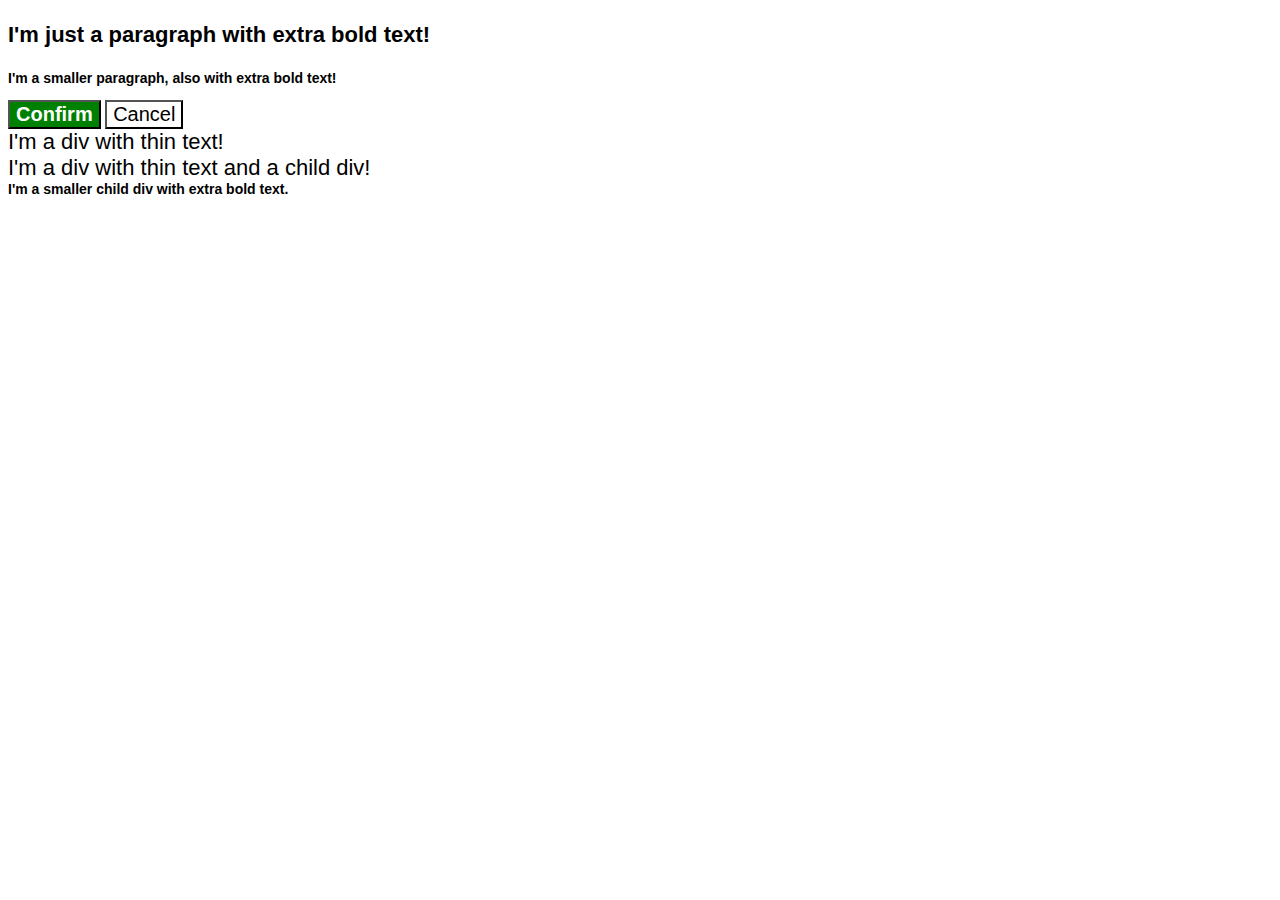
<file: foundations/cascade/index.html>
<!DOCTYPE html>
<html lang="en">
  <head>
    <meta charset="UTF-8">
    <meta http-equiv="X-UA-Compatible" content="IE=edge">
    <meta name="viewport" content="width=device-width, initial-scale=1.0">
    <title>Fix the Cascade</title>
    <link rel="stylesheet" href="style.css">
  </head>
  <body>
    <p class="para">I'm just a paragraph with extra bold text!</p>
    <p class="para small-para">I'm a smaller paragraph, also with extra bold text!</p>

    <button id="confirm-button" class="button confirm">Confirm</button>
    <button id="cancel-button" class="button cancel">Cancel</button>

    <div class="text">I'm a div with thin text!</div>
    <div class="text">I'm a div with thin text and a child div!
      <div class="text child">I'm a smaller child div with extra bold text.</div>
    </div>
  </body>
</html>
</file>
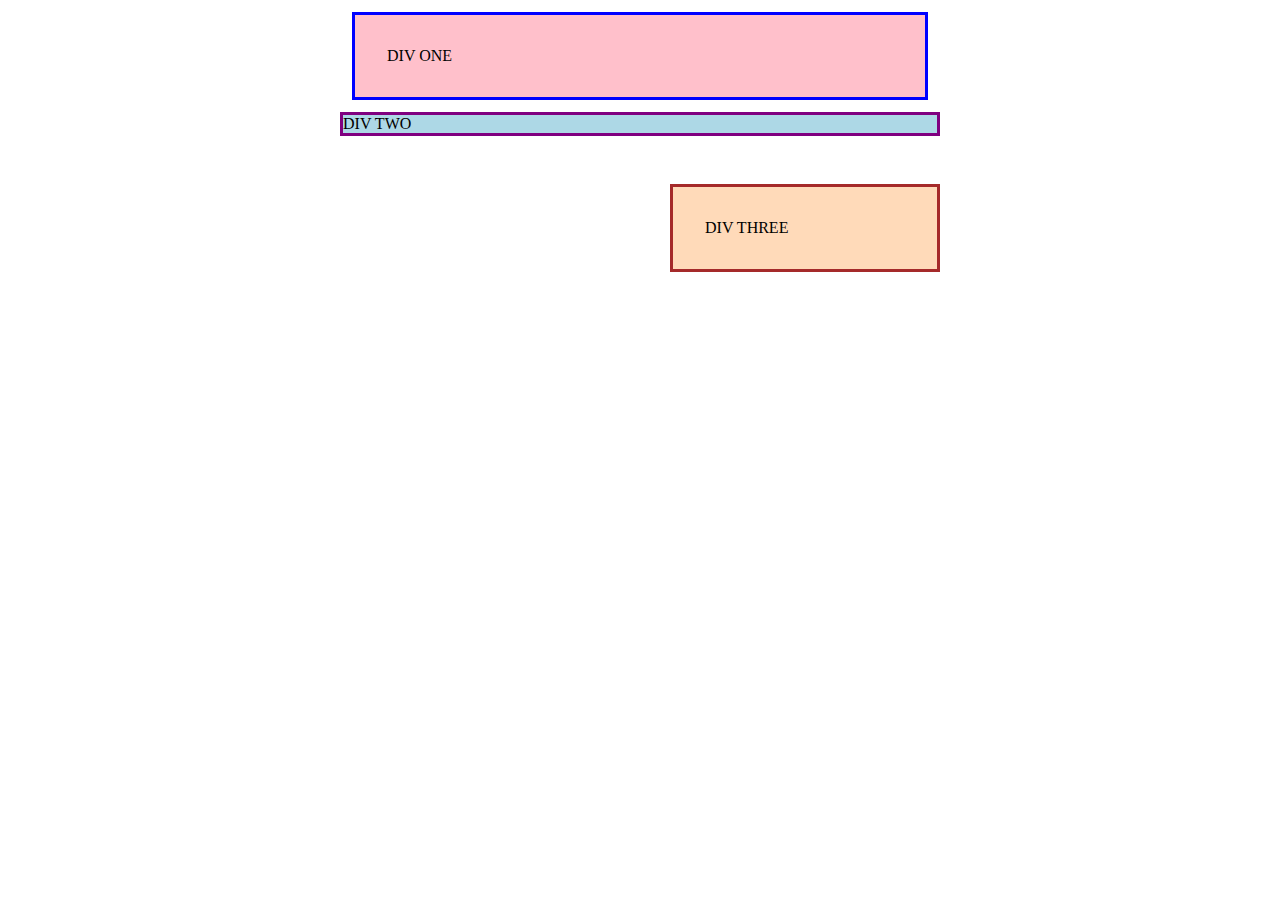
<file: foundations/block-and-inline/margin-and-padding-1/index.html>
<!DOCTYPE html>
<html lang="en">
  <head>
    <meta charset="UTF-8">
    <meta http-equiv="X-UA-Compatible" content="IE=edge">
    <meta name="viewport" content="width=device-width, initial-scale=1.0">
    <title>Margin and Padding exercise</title>
    <link rel="stylesheet" href="style.css">
  </head>
  <body>
    <div class="one">
      DIV ONE
    </div>
    <div class="two">
      DIV TWO
    </div>
    <div class="three">
      DIV THREE
    </div>
  </body>
</html>
</file>
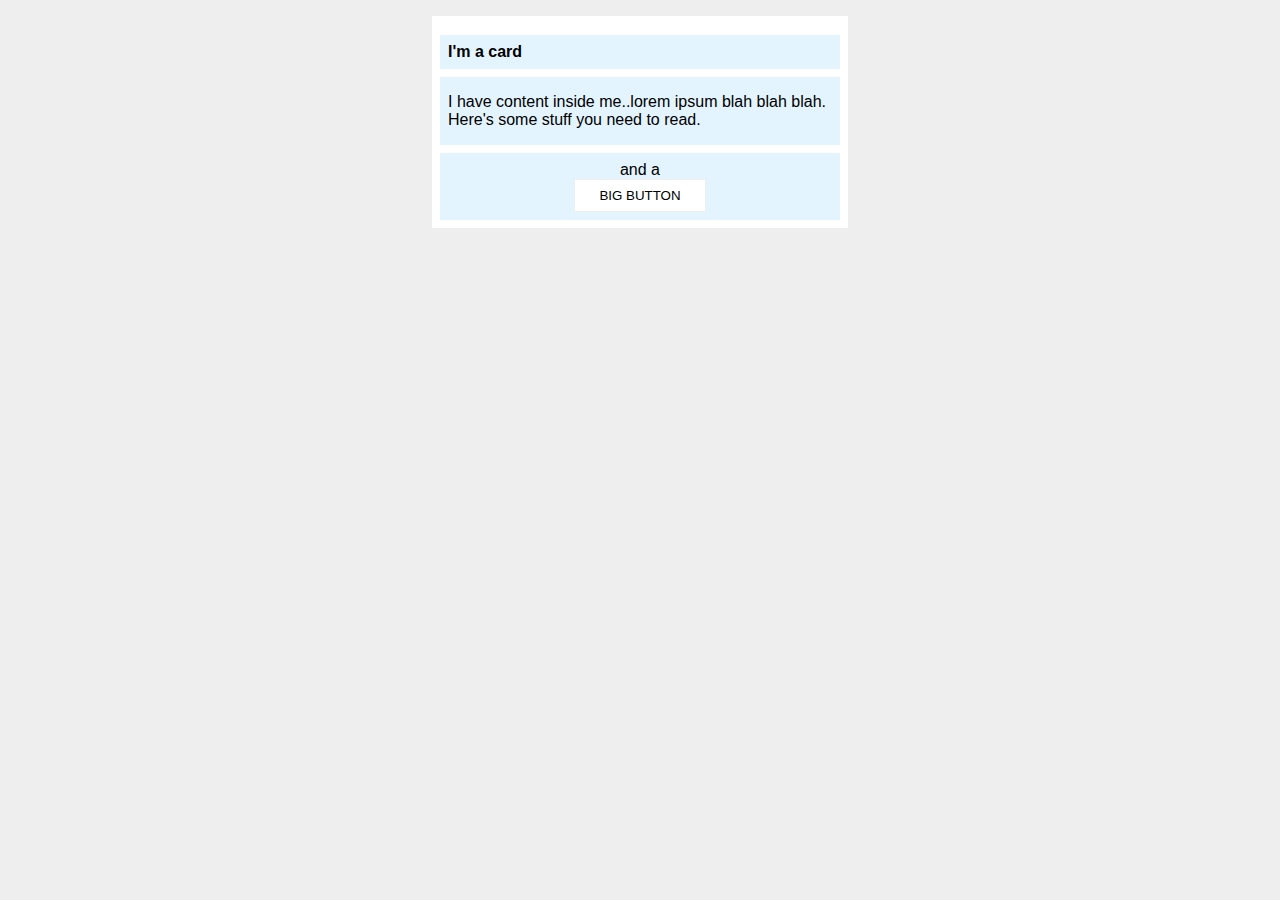
<file: foundations/block-and-inline/margin-and-padding-2/index.html>
<!DOCTYPE html>
<html lang="en">
  <head>
    <meta charset="UTF-8">
    <meta http-equiv="X-UA-Compatible" content="IE=edge">
    <meta name="viewport" content="width=device-width, initial-scale=1.0">
    <title>Margin and Padding exercise 2</title>
    <link rel="stylesheet" href="style.css">
  </head>
  <body>
    <div class="card">
      <h1 class="title">I'm a card</h1>
      <div class="content">I have content inside me..lorem ipsum blah blah blah. Here's some stuff you need to read.</div>
      <div class="button-container">and a <button>BIG BUTTON</button></div>
    </div>
  </body>
</html>
</file>
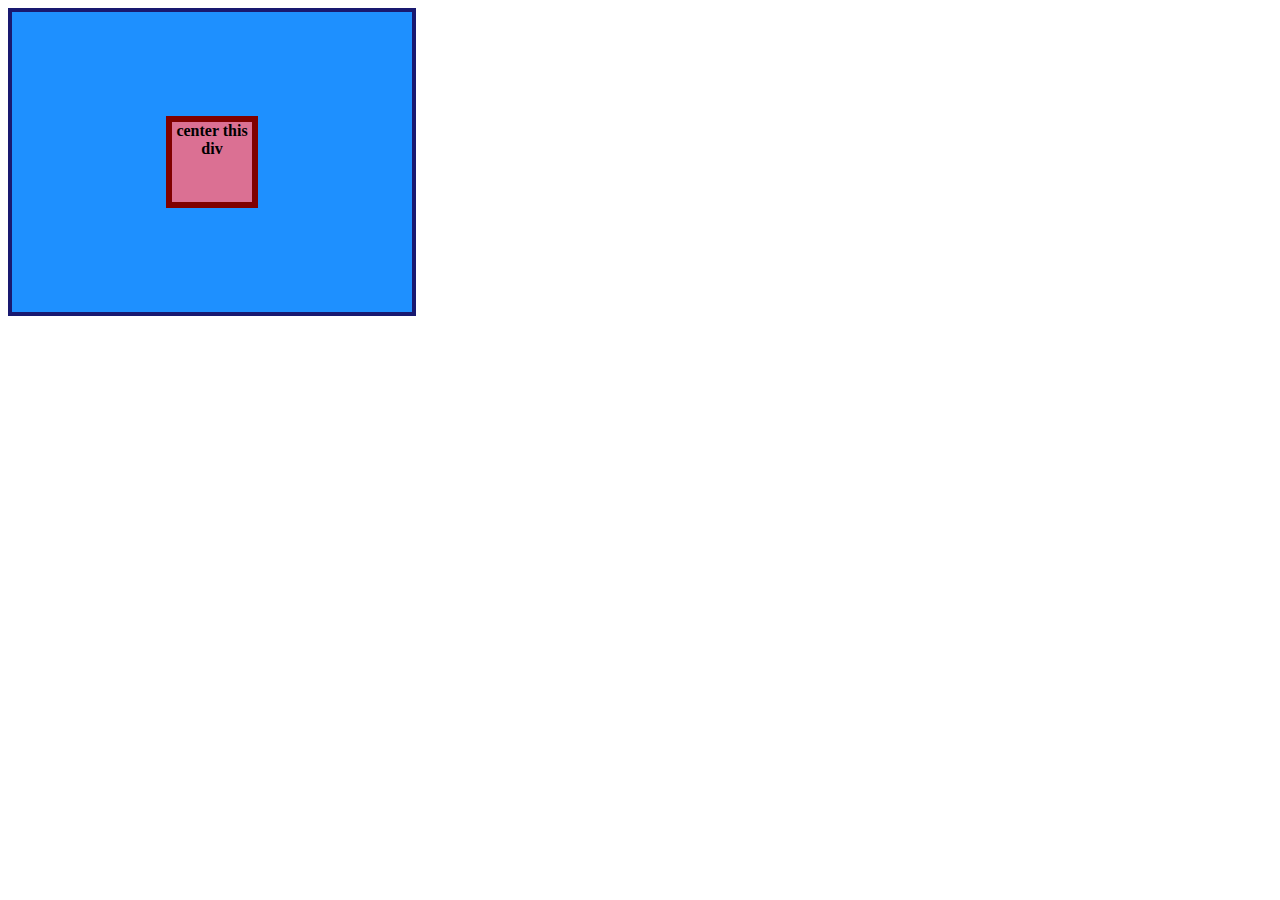
<file: foundations/flex/flex-center/index.html>
<!DOCTYPE html>
<html lang="en">
  <head>
    <meta charset="UTF-8">
    <meta http-equiv="X-UA-Compatible" content="IE=edge">
    <meta name="viewport" content="width=device-width, initial-scale=1.0">
    <title>CENTER THIS DIV</title>
    <link rel="stylesheet" href="style.css">
  </head>
  <body>
    <div class="container">
      <div class="box">center this div</div>
    </div>
  </body>
</html>
</file>
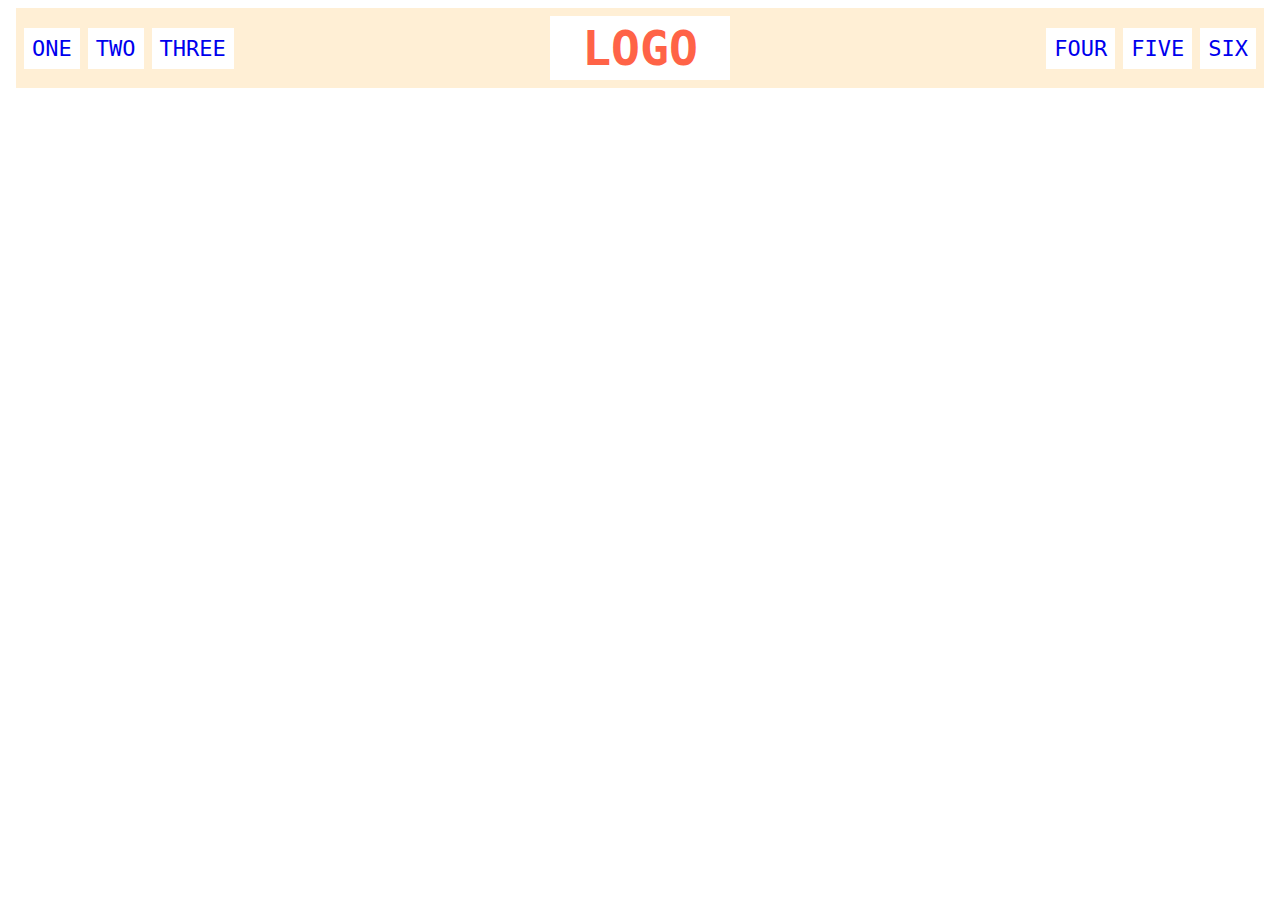
<file: foundations/flex/flex-header-1/index.html>
<!DOCTYPE html>
<html lang="en">
  <head>
    <meta charset="UTF-8">
    <meta http-equiv="X-UA-Compatible" content="IE=edge">
    <meta name="viewport" content="width=device-width, initial-scale=1.0">
    <title>Flex Header</title>
    <link rel="stylesheet" href="style.css">
  </head>
  <body>
    <div class="header">
      <div class="left-links">
        <ul>
          <li><a href="#">ONE</a></li>
          <li><a href="#">TWO</a></li>
          <li><a href="#">THREE</a></li>
        </ul>
      </div>
      <div class="logo">LOGO</div>
      <div class="right-links">
        <ul>
          <li><a href="#">FOUR</a></li>
          <li><a href="#">FIVE</a></li>
          <li><a href="#">SIX</a></li>
        </ul>
      </div>
    </div>
  </body>
</html>
</file>
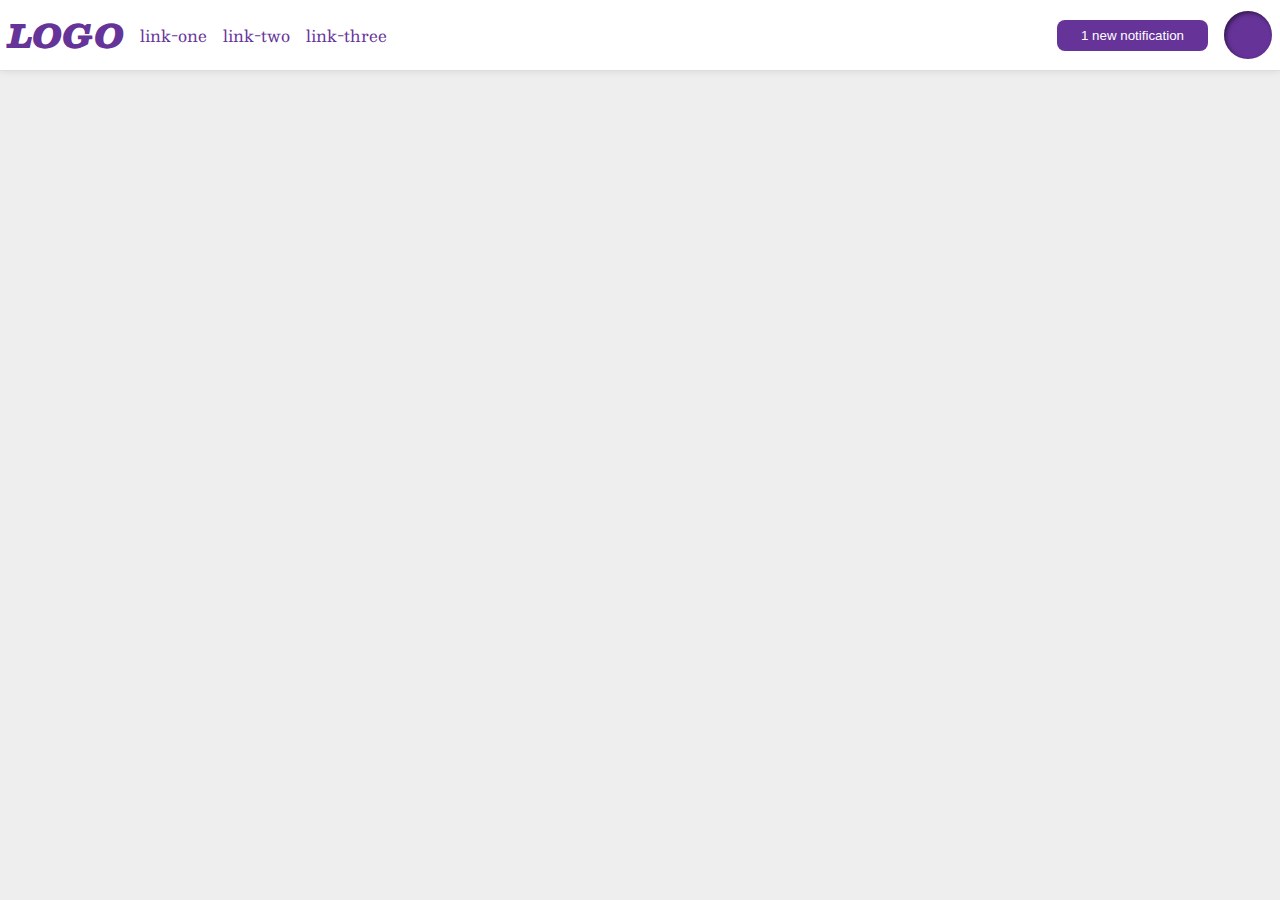
<file: foundations/flex/flex-header-2/index.html>
<!DOCTYPE html>
<html lang="en">
  <head>
    <meta charset="UTF-8">
    <meta http-equiv="X-UA-Compatible" content="IE=edge">
    <meta name="viewport" content="width=device-width, initial-scale=1.0">
    <title>Flex Header 2</title>
    <link rel="stylesheet" href="style.css">
  </head>
  <body>
    <div class="header">
      <div class="left">
        <div class="logo">
          LOGO
        </div>
        <ul class="links">
          <li><a href="https://google.com">link-one</a></li>
          <li><a href="https://google.com">link-two</a></li>
          <li><a href="https://google.com">link-three</a></li>
        </ul>
      </div>
      <div class="right">
        <button class="notifications">
          1 new notification
        </button>
        <div class="profile-image"></div>
      </div>
    </div>
  </body>
</html>
</file>
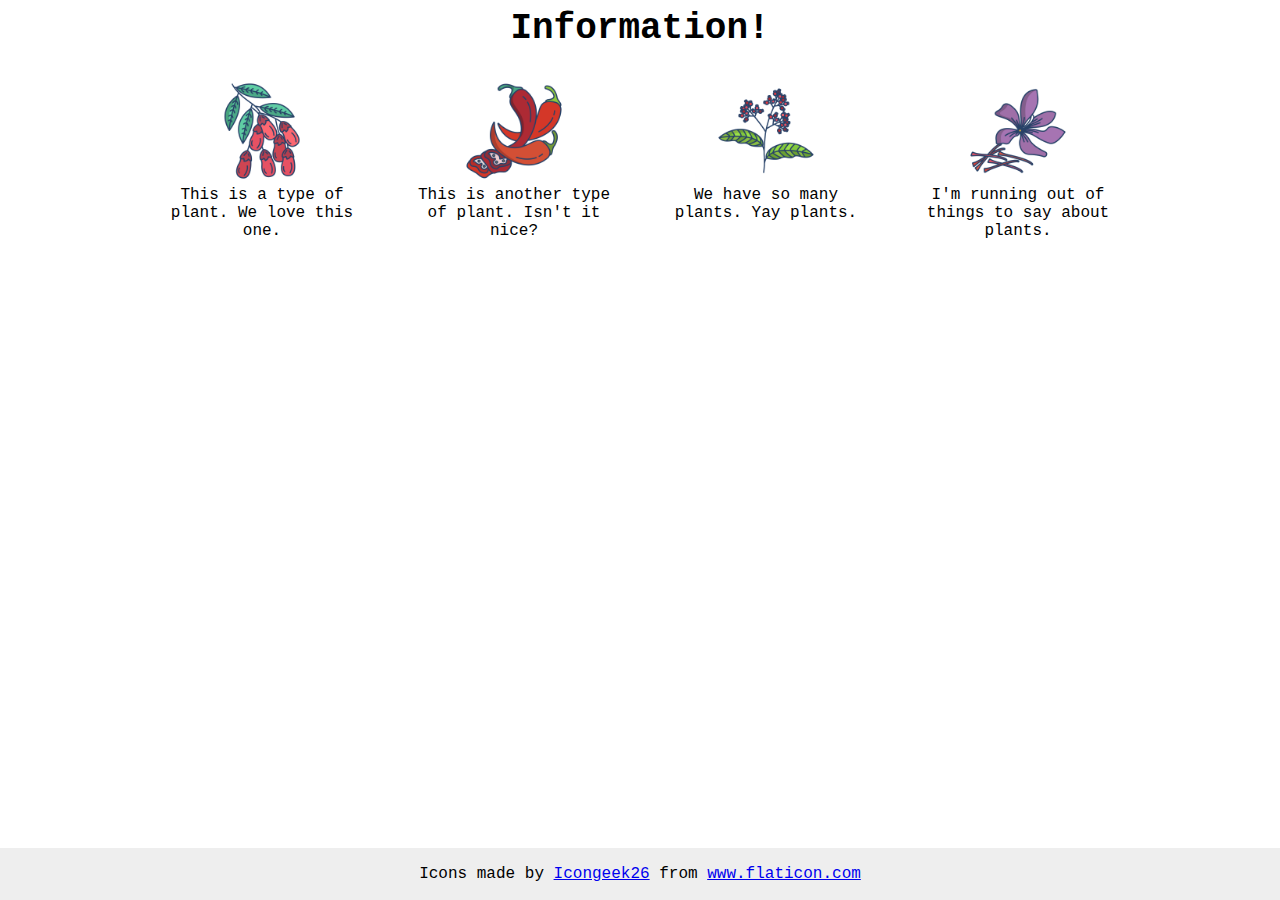
<file: foundations/flex/flex-information/index.html>
<!DOCTYPE html>
<html lang="en">
  <head>
    <meta charset="UTF-8">
    <meta http-equiv="X-UA-Compatible" content="IE=edge">
    <meta name="viewport" content="width=device-width, initial-scale=1.0">
    <title>Information</title>
    <link rel="stylesheet" href="style.css">
  </head>
  <body>
    <div class="title">Information!</div>

    <div class="container">
      <div class="item">
        <img src="./images/barberry.png" alt="barberry">
        <div class="text">This is a type of plant. We love this one.</div>
      </div>

      <div class="item">
        <img src="./images/chilli.png" alt="chili">
        <div class="text">This is another type of plant. Isn't it nice?</div>
      </div>

      <div class="item">
        <img src="./images/pepper.png" alt="pepper">
        <div class="text">We have so many plants. Yay plants.</div>
      </div>

      <div class="item">
        <img src="./images/saffron.png" alt="saffron">
        <div class="text">I'm running out of things to say about plants.</div>
      </div>
    </div>

    <!-- disregard this section, it's here to give attribution to the creator of these icons -->
    <div class="footer">
      <div>Icons made by <a href="https://www.flaticon.com/authors/icongeek26" title="Icongeek26">Icongeek26</a> from <a href="https://www.flaticon.com/" title="Flaticon">www.flaticon.com</a></div>
    </div>
  </body>
</html>
</file>
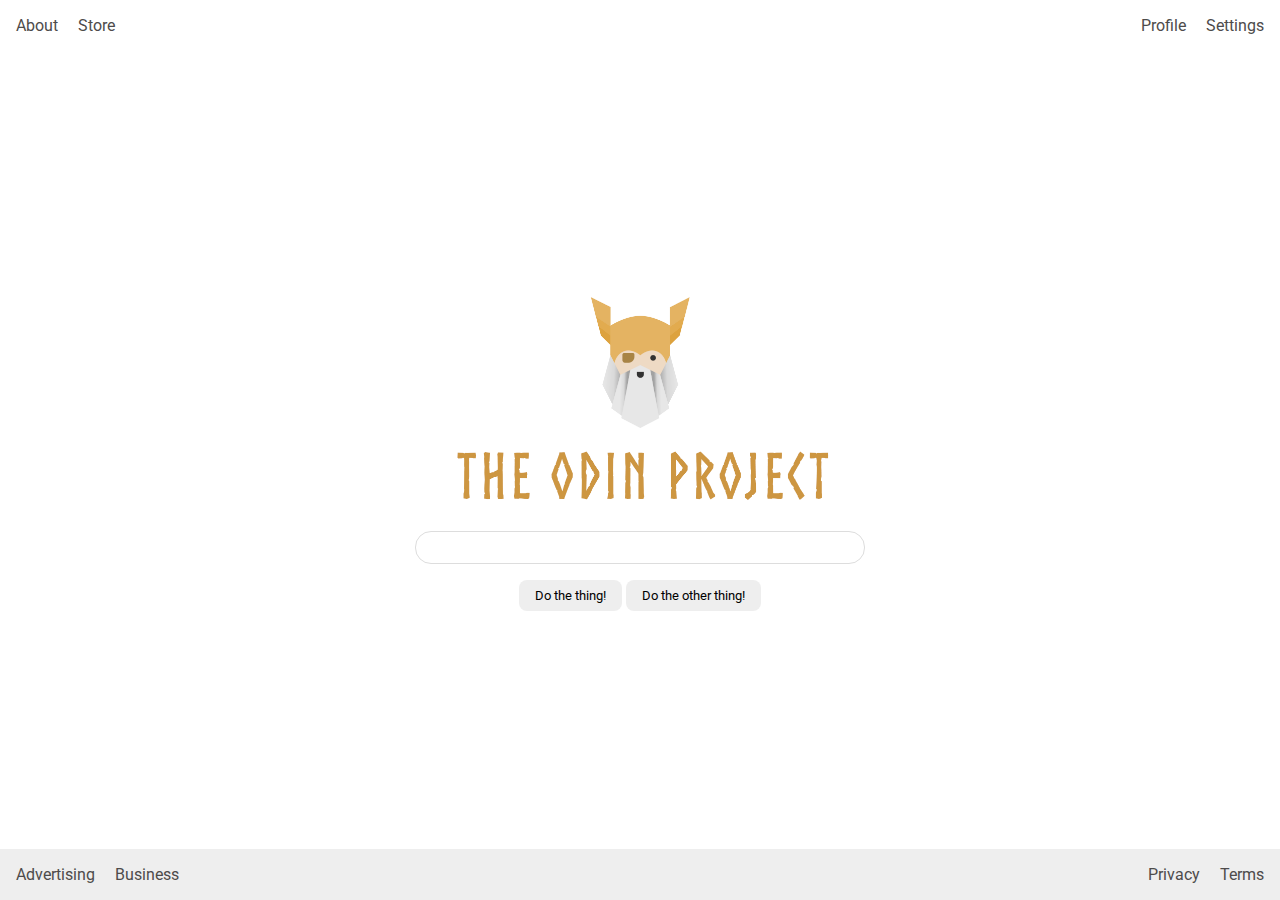
<file: foundations/flex/flex-layout-1/index.html>
<!DOCTYPE html>
<html lang="en">
  <head>
    <meta charset="UTF-8">
    <meta http-equiv="X-UA-Compatible" content="IE=edge">
    <meta name="viewport" content="width=device-width, initial-scale=1.0">
    <title>LAYOUT</title>
    <link rel="stylesheet" href="./style.css">
  </head>
  <body>
    
    <div class="header">
      <ul class="left-links">
        <li><a href="#">About</a></li>
        <li><a href="#">Store</a></li>
      </ul>
      <ul class="right-links">
        <li><a href="#">Profile</a></li>
        <li><a href="#">Settings</a></li>
      </ul>
    </div>

    <div class="content">
      <img src="./logo.png" alt="Project logo. Represents odin with the project name.">
      <div class="input">
        <input type="text">
      </div>
      <div class="buttons">
        <button>Do the thing!</button>
        <button>Do the other thing!</button>
      </div>
    </div>

    <div class="footer">
      <ul class="left-links">
        <li><a href="#">Advertising</a></li>
        <li><a href="#">Business</a></li>
      </ul>
      <ul class="right-links">
        <li><a href="#">Privacy</a></li>
        <li><a href="#">Terms</a></li>
      </ul>
    </div>

  </body>
</html>
</file>
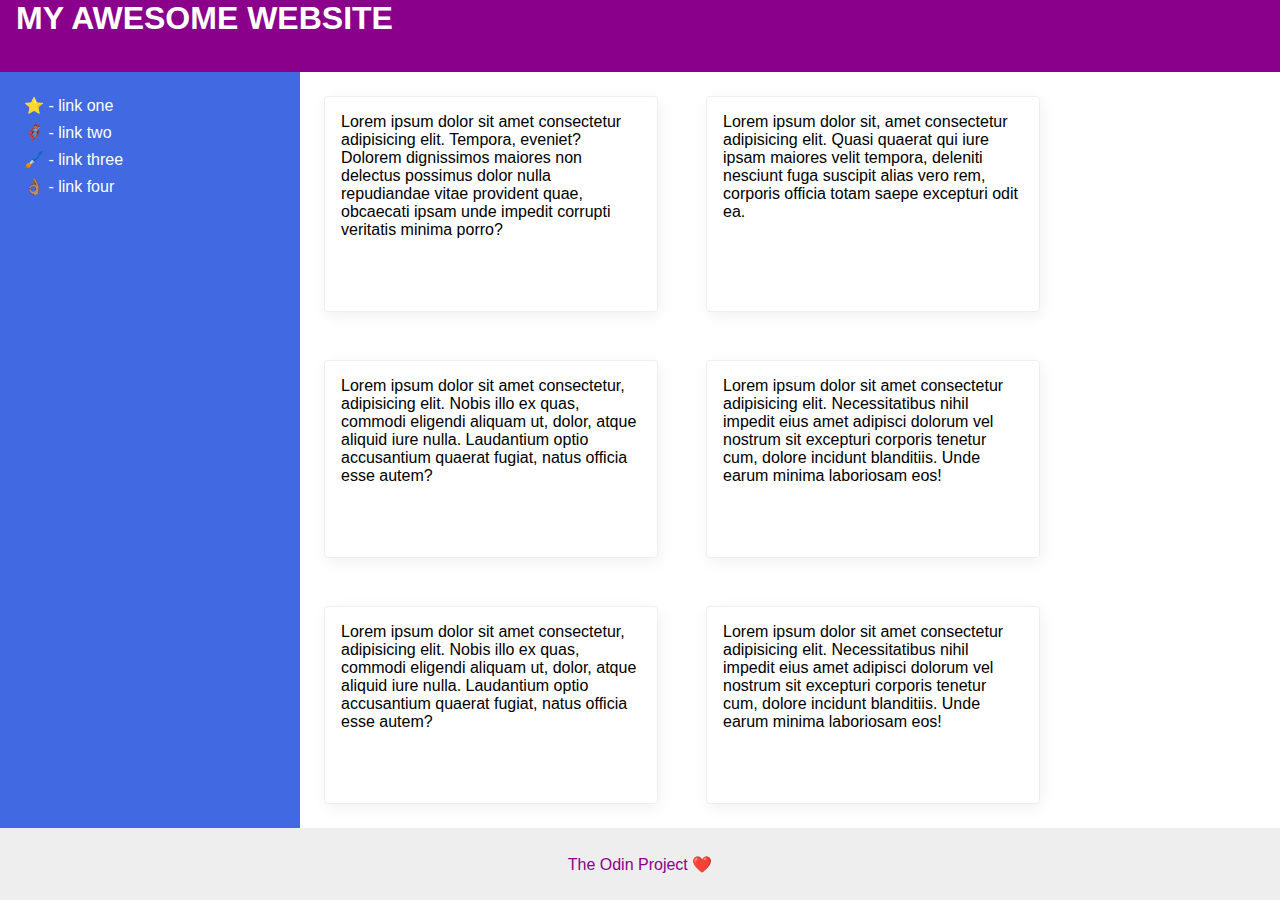
<file: foundations/flex/flex-layout-2/index.html>
<!DOCTYPE html>
<html lang="en">
  <head>
    <meta charset="UTF-8">
    <meta http-equiv="X-UA-Compatible" content="IE=edge">
    <meta name="viewport" content="width=device-width, initial-scale=1.0">
    <title>The Holy Grail</title>
    <link rel="stylesheet" href="style.css">
  </head>
  <body>

    <div class="header">
      MY AWESOME WEBSITE
    </div>
    
    <div class="content">
      <div class="sidebar">
        <ul>
          <li><a href="#">⭐ - link one</a></li>
          <li><a href="#">🦸🏽‍♂️ - link two</a></li>
          <li><a href="#">🖌️ - link three</a></li>
          <li><a href="#">👌🏽 - link four</a></li>
        </ul>
      </div>

      <div class="container">
        <div class="card">Lorem ipsum dolor sit amet consectetur adipisicing elit. Tempora, eveniet? Dolorem dignissimos maiores non delectus possimus dolor nulla repudiandae vitae provident quae, obcaecati ipsam unde impedit corrupti veritatis minima porro?</div>
        <div class="card">Lorem ipsum dolor sit, amet consectetur adipisicing elit. Quasi quaerat qui iure ipsam maiores velit tempora, deleniti nesciunt fuga suscipit alias vero rem, corporis officia totam saepe excepturi odit ea.</div>
        <div class="card">Lorem ipsum dolor sit amet consectetur, adipisicing elit. Nobis illo ex quas, commodi eligendi aliquam ut, dolor, atque aliquid iure nulla. Laudantium optio accusantium quaerat fugiat, natus officia esse autem?</div>
        <div class="card">Lorem ipsum dolor sit amet consectetur adipisicing elit. Necessitatibus nihil impedit eius amet adipisci dolorum vel nostrum sit excepturi corporis tenetur cum, dolore incidunt blanditiis. Unde earum minima laboriosam eos!</div>
        <div class="card">Lorem ipsum dolor sit amet consectetur, adipisicing elit. Nobis illo ex quas, commodi eligendi aliquam ut, dolor, atque aliquid iure nulla. Laudantium optio accusantium quaerat fugiat, natus officia esse autem?</div>
        <div class="card">Lorem ipsum dolor sit amet consectetur adipisicing elit. Necessitatibus nihil impedit eius amet adipisci dolorum vel nostrum sit excepturi corporis tenetur cum, dolore incidunt blanditiis. Unde earum minima laboriosam eos!</div>
      </div>
    </div>

    <div class="footer">
      The Odin Project ❤️
    </div>

  </body>
</html>
</file>
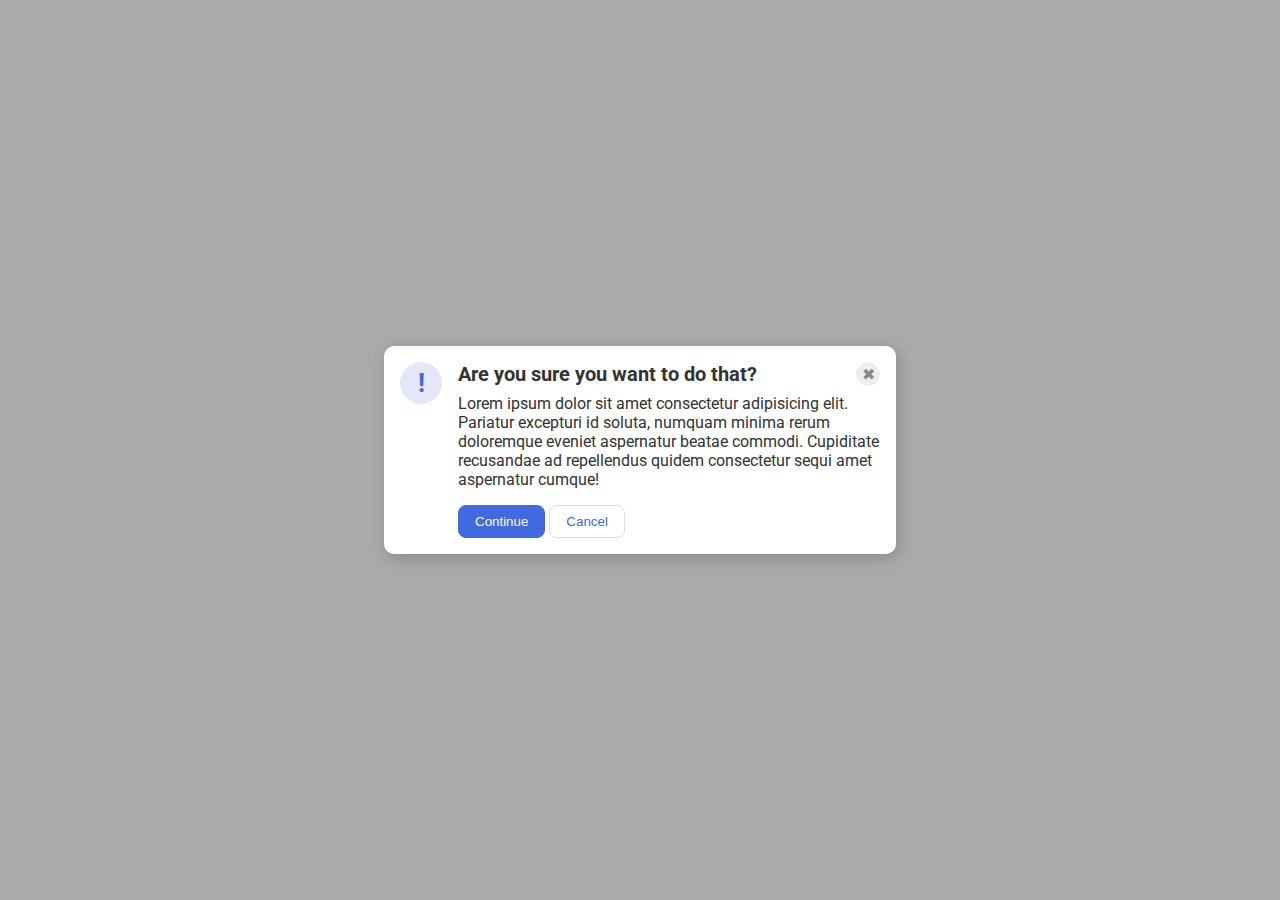
<file: foundations/flex/flex-modal/index.html>
<!DOCTYPE html>
<html lang="en">
  <head>
    <meta charset="UTF-8">
    <meta http-equiv="X-UA-Compatible" content="IE=edge">
    <meta name="viewport" content="width=device-width, initial-scale=1.0">
    <link rel="stylesheet" href="style.css">
    <title>Modal</title>
  </head>
  <body>
    <div class="modal">
        <div class="icon">!</div>
        <div class="container">
            <div class="header">Are you sure you want to do that?
                <button class="close-button">✖</button>
            </div>
            <div class="text">Lorem ipsum dolor sit amet consectetur adipisicing elit. Pariatur excepturi id soluta, numquam minima rerum doloremque eveniet aspernatur beatae commodi. Cupiditate recusandae ad repellendus quidem consectetur sequi amet aspernatur cumque!</div>
            <button class="continue">Continue</button>
            <button class="cancel">Cancel</button>
        </div>
    </div>
  </body>
</html>
</file>
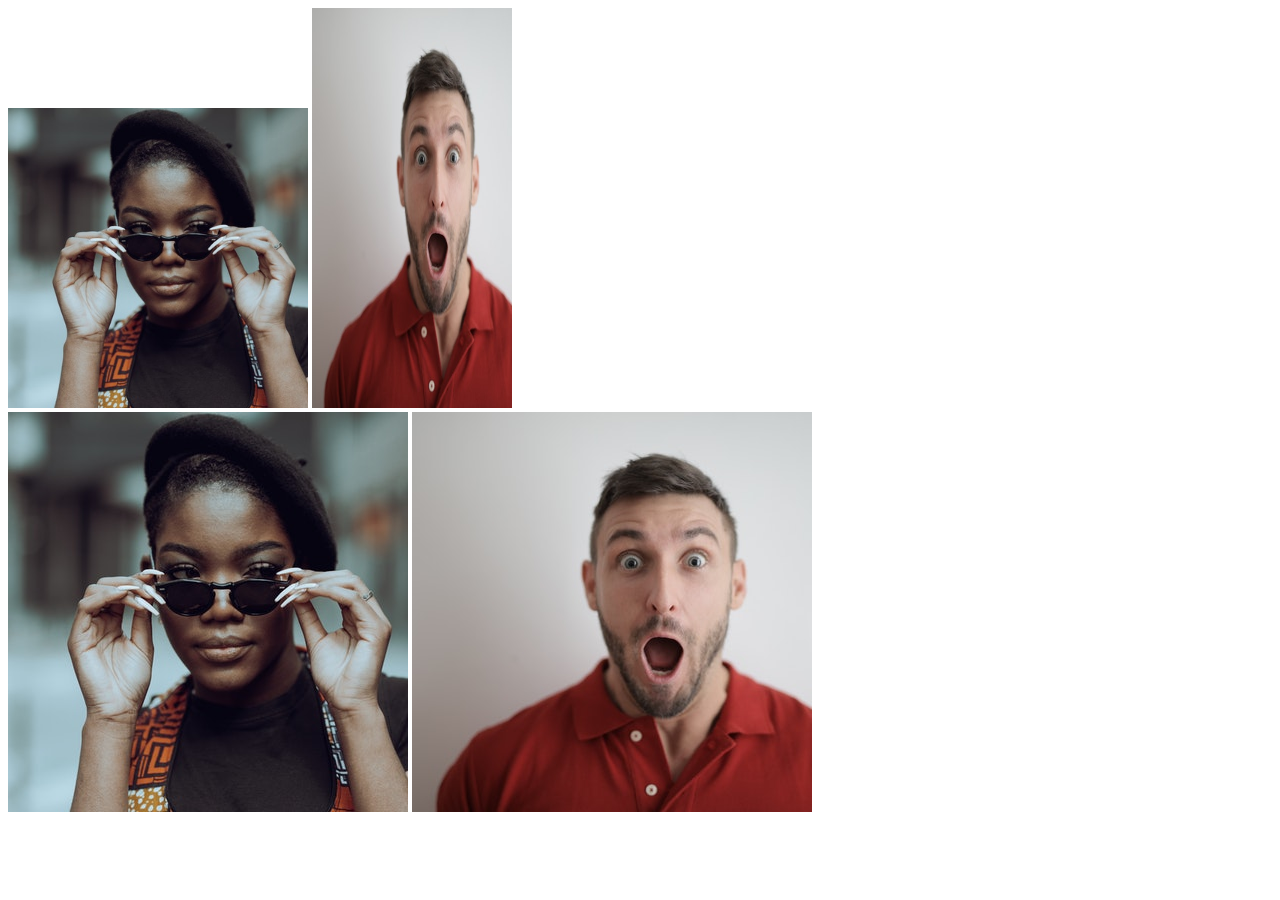
<file: foundations/intro-to-css/chaining-selectors/index.html>
<!DOCTYPE html>
<html lang="en">
  <head>
    <meta charset="UTF-8">
    <meta http-equiv="X-UA-Compatible" content="IE=edge">
    <meta name="viewport" content="width=device-width, initial-scale=1.0">
    <title>Chaining Selectors</title>
    <link rel="stylesheet" href="style.css">
  </head>
  <body>
    <div>
      <img class="avatar proportioned" src="./images/pexels-katho-mutodo-8434791.jpg" alt="Woman with glasses">
      <img class="avatar distorted" src="./images/pexels-andrea-piacquadio-3777931.jpg" alt="Man with surprised expression">
    </div>
    <div>
      <img class="original proportioned" src="./images/pexels-katho-mutodo-8434791.jpg" alt="Woman with glasses">
      <img class="original distorted" src="./images/pexels-andrea-piacquadio-3777931.jpg" alt="Man with surprised expression">
    </div>
  </body>
</html>
</file>
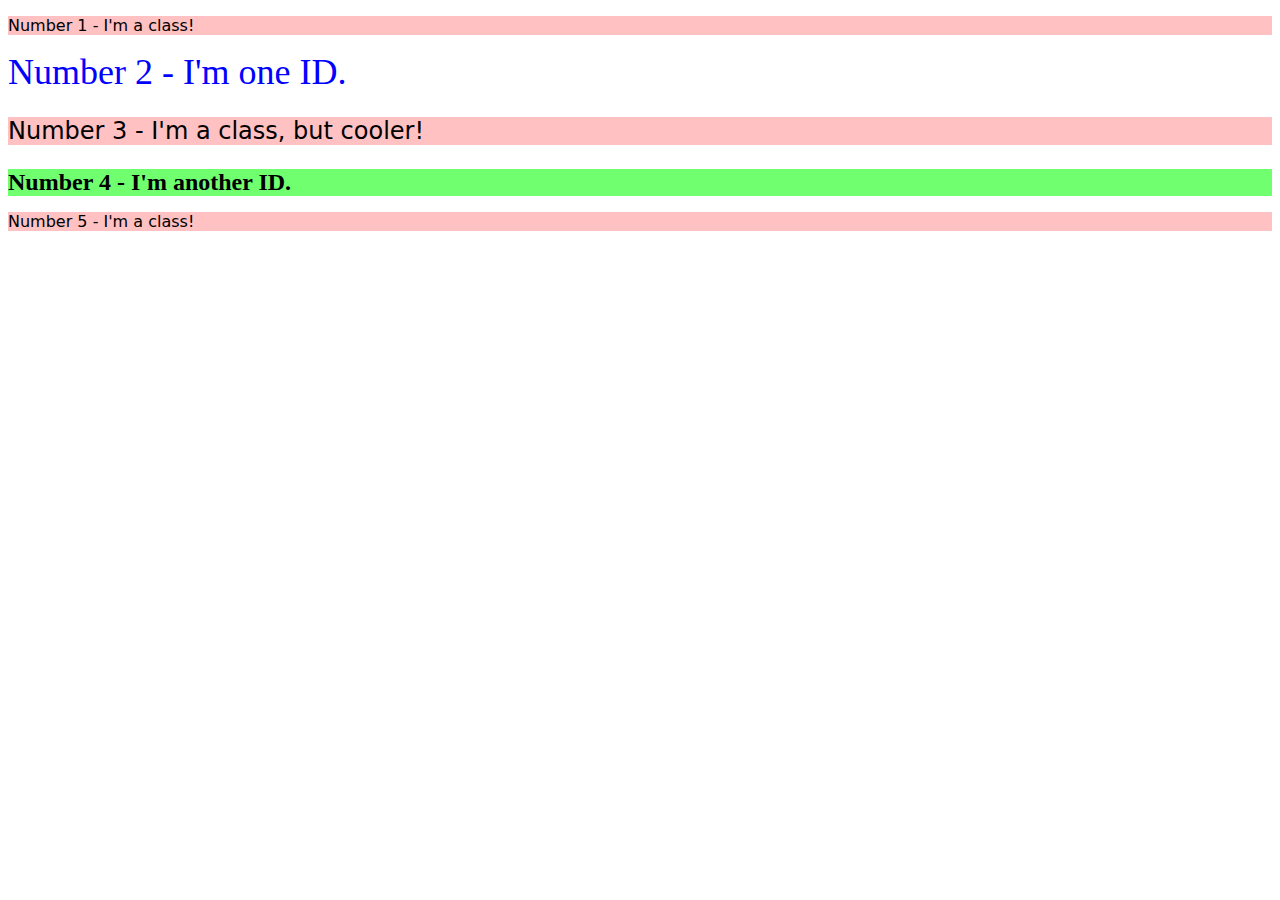
<file: foundations/intro-to-css/class-id-selectors/index.html>
<!DOCTYPE html>
<html lang="en">
  <head>
    <meta charset="UTF-8">
    <meta http-equiv="X-UA-Compatible" content="IE=edge">
    <meta name="viewport" content="width=device-width, initial-scale=1.0">
    <title>Class and ID Selectors</title>
    <link rel="stylesheet" href="style.css">
  </head>
  <body>
    <p class = "oddnumber">Number 1 - I'm a class!</p>
    <div id = "two">Number 2 - I'm one ID.</div>
    <p class = "oddnumber addition">Number 3 - I'm a class, but cooler!</p>
    <div id = "four">Number 4 - I'm another ID.</div>
    <p class = "oddnumber">Number 5 - I'm a class!</p>
  </body>
</html>
</file>
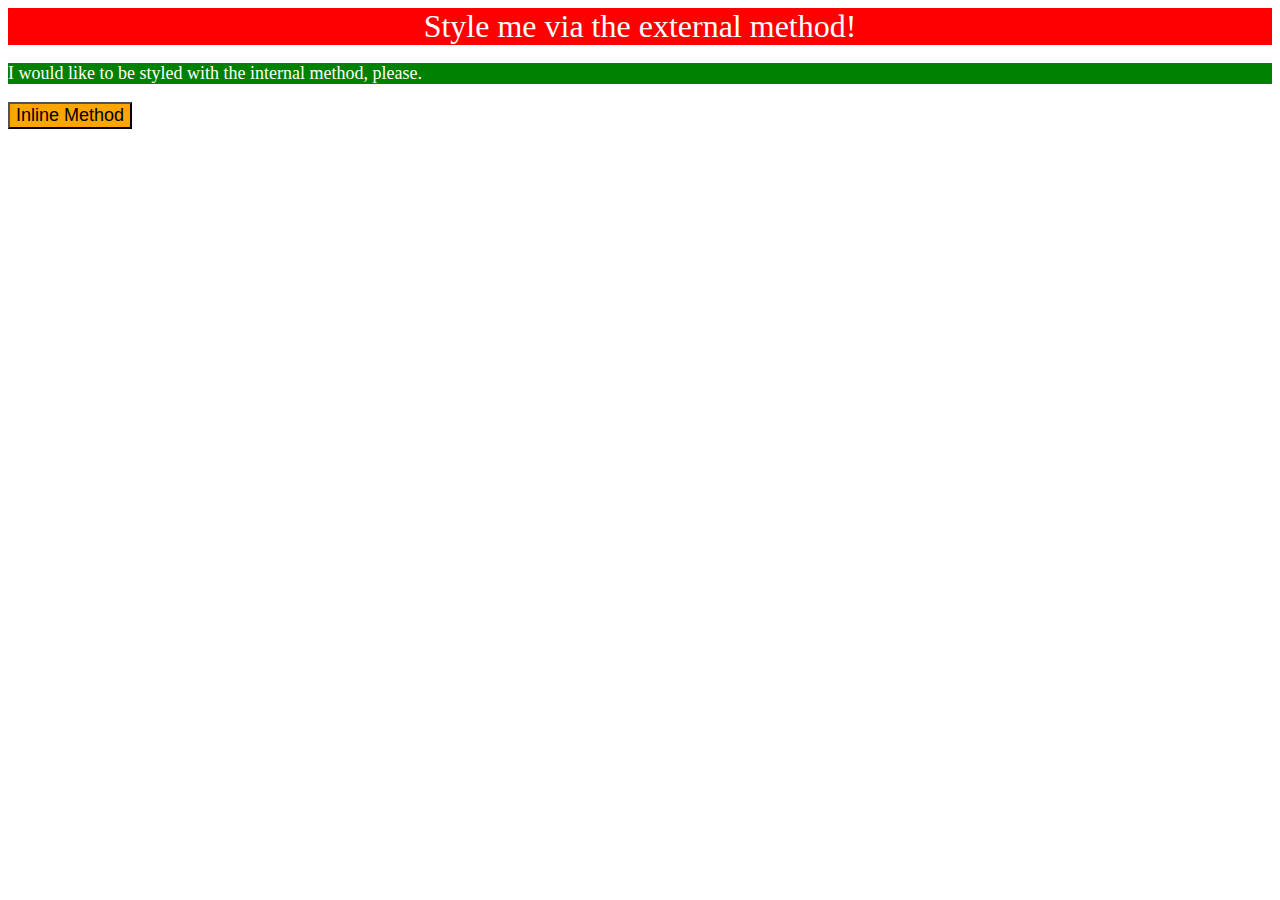
<file: foundations/intro-to-css/css-methods/index.html>
<!DOCTYPE html>

<html lang="en">

  <head>
    <meta charset="UTF-8">
    <meta http-equiv="X-UA-Compatible" content="IE=edge">
    <meta name="viewport" content="width=device-width, initial-scale=1.0">

    <title>Methods for Adding CSS</title>

    <!-- External CSS -->
    <link rel="stylesheet" href="style.css">
    
    <!-- Internal CSS -->
     <style>
        p {
            color: white;
            background-color: green;
            font-size: 18px;
        }
     </style>
  </head>

  <body>
    <div>Style me via the external method!</div>
    <p>I would like to be styled with the internal method, please.</p>
    <button style="color: black;background-color: orange;font-size: 18px">Inline Method</button>
  </body>

</html>
</file>
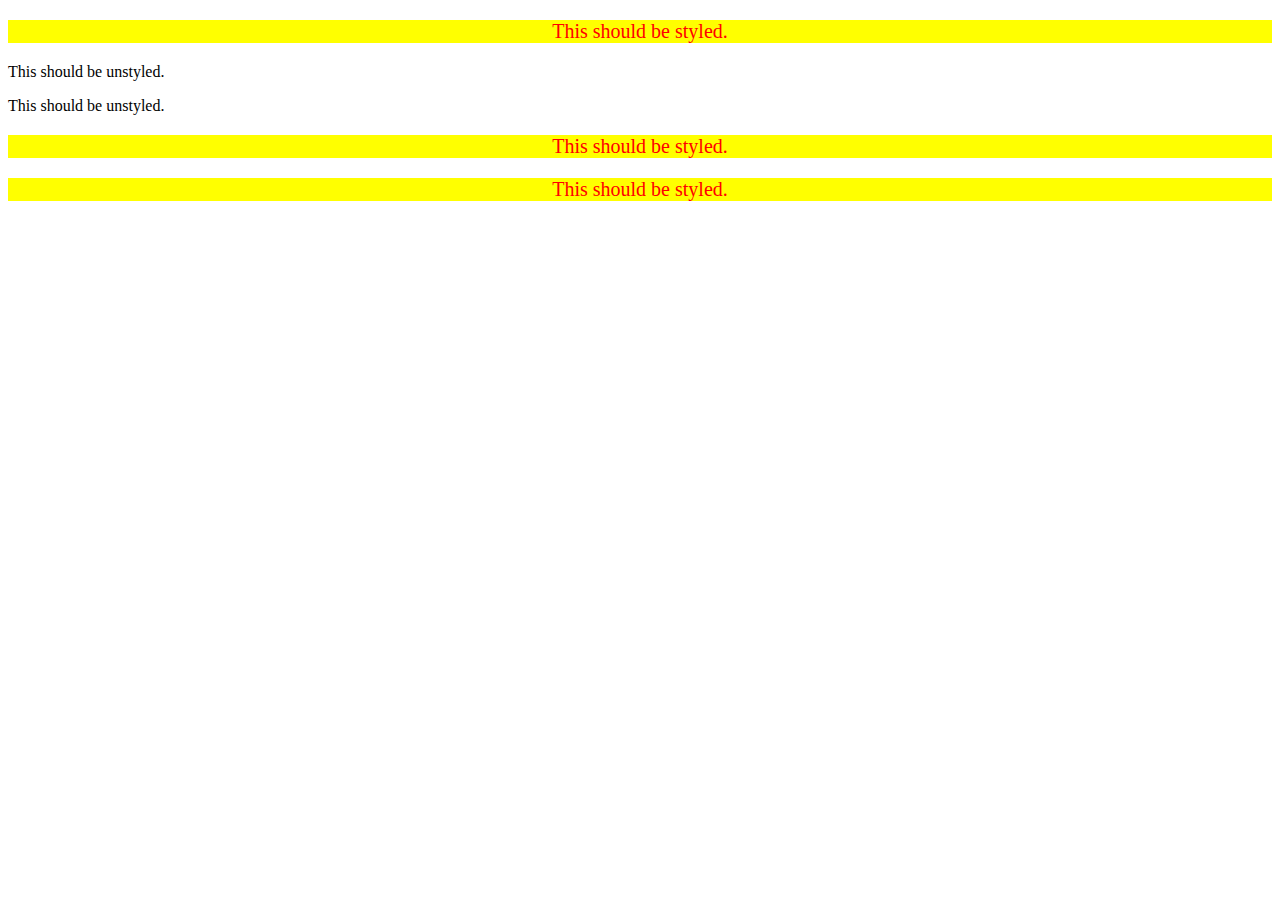
<file: foundations/intro-to-css/descendant-combinator/index.html>
<!DOCTYPE html>
<html lang="en">
  <head>
    <meta charset="UTF-8">
    <meta http-equiv="X-UA-Compatible" content="IE=edge">
    <meta name="viewport" content="width=device-width, initial-scale=1.0">
    <title>Descendant Combinator</title>
    <link rel="stylesheet" href="style.css">
  </head>
  <body>
    <div class="container">
      <p class="text">This should be styled.</p>
    </div>
    <p class="text">This should be unstyled.</p>
    <p class="text">This should be unstyled.</p>
    <div class="container">
      <p class="text">This should be styled.</p>
      <p class="text">This should be styled.</p>
    </div>
  </body>
</html>
</file>
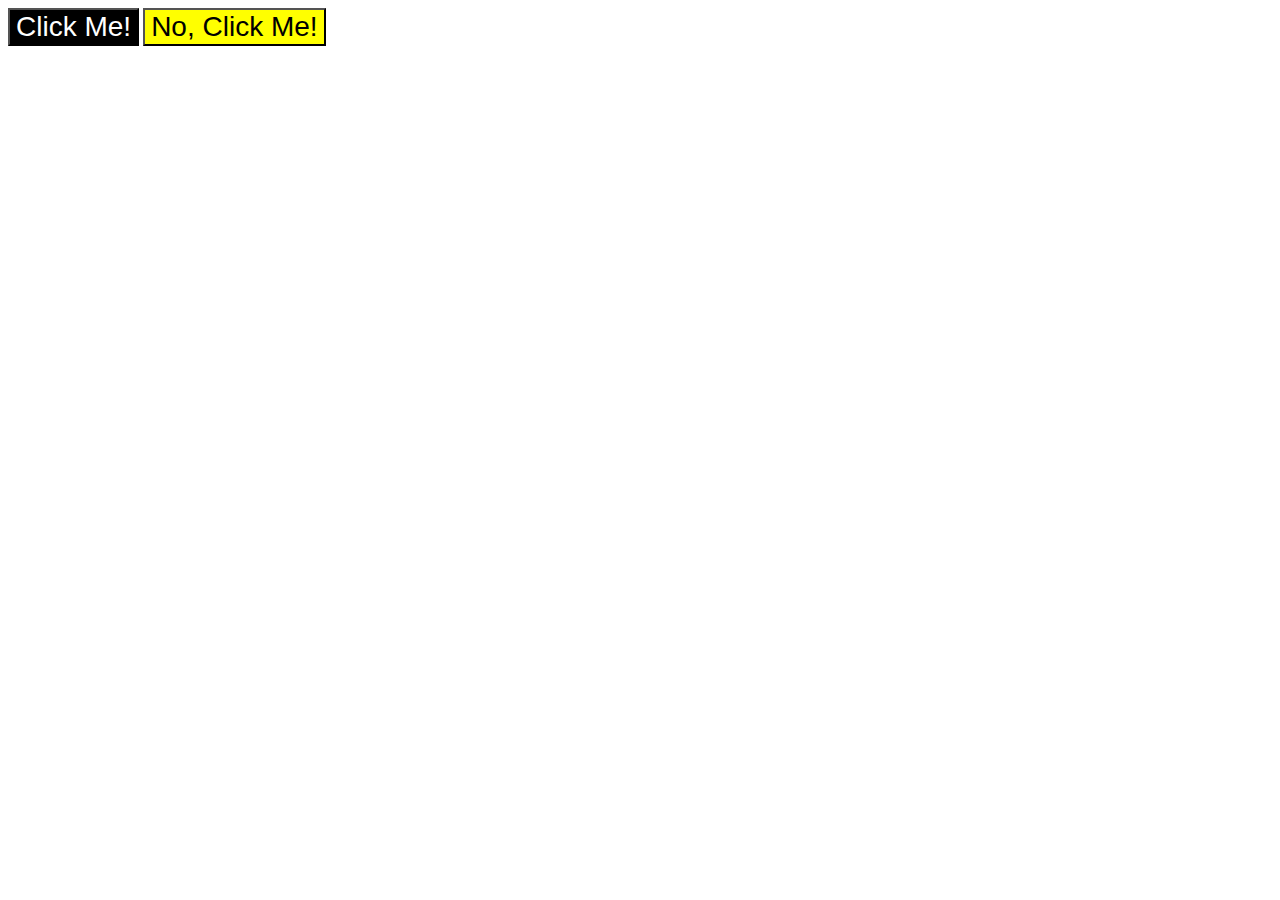
<file: foundations/intro-to-css/grouping-selectors/index.html>
<!DOCTYPE html>
<html lang="en">
  <head>
    <meta charset="UTF-8">
    <meta http-equiv="X-UA-Compatible" content="IE=edge">
    <meta name="viewport" content="width=device-width, initial-scale=1.0">
    <title>Grouping Selectors</title>
    <link rel="stylesheet" href="style.css">
  </head>
  <body>
    <button class = "one">Click Me!</button>
    <button class = "two">No, Click Me!</button>
  </body>
</html>
</file>
<file: foundations/cascade/style.css>
body {
    font-family: Arial, Helvetica, sans-serif;
  }
  
  .para {
    color: hsl(0, 0%, 0%);
    font-weight: 800;
    font-size: 22px;
  }
  
  .small-para {
    color: hsl(0, 0%, 0%);
    font-weight: 800;
    font-size: 14px;
  }
  
  .button {
    background-color: rgb(255, 255, 255);
    color: rgb(0, 0, 0);
    font-size: 20px;
  }
  
  .confirm {
    background: green;
    color: white;
    font-weight: bold;
  }
  
  div.text {
    color: rgb(0, 0, 0);
    font-size: 22px;
    font-weight: 100;
  }
  
  div.text .child {
    color: rgb(0, 0, 0);
    font-weight: 800;
    font-size: 14px;
  }
</file>
<file: foundations/block-and-inline/margin-and-padding-1/style.css>
body {
    max-width: 600px;
    margin: 0 auto;
  }
  
  .one {
    background: pink;
    border: 3px solid blue;
    /* CHANGE ME */
    padding: 32px;
    margin: 12px;
  }
  
  .two {
    background: lightblue;
    border: 3px solid purple;
    /* CHANGE ME */
    margin-bottom: 48px;
  }
  
  .three {
    background: peachpuff;
    border: 3px solid brown;
    width: 200px;
    /* CHANGE ME */
    padding: 32px;
    margin-left: auto;
  }
</file>
<file: foundations/block-and-inline/margin-and-padding-2/style.css>
body {
    background: #eee;
    font-family: sans-serif;
  }
  
  .card {
    width: 400px;
    background: #fff;
    margin: 16px auto;
    padding: 8px;
  }
  
  .title {
    background: #e3f4ff;
    margin-bottom: 8px;
    font-size: 16px;
    padding: 8px;
  }
  
  .content {
    background: #e3f4ff;
    margin-bottom: 8px;
    padding: 16px 8px;
  }
  
  .button-container {
    background: #e3f4ff;
    text-align: center;
    padding: 8px;
  }
  
  button {
    background: white;
    border: 1px solid #eee;
    display: block;
    margin: 0 auto;
    padding: 8px 24px;
  }
</file>
<file: foundations/flex/flex-center/style.css>
.container {
    background: dodgerblue;
    border: 4px solid midnightblue;
    width: 400px;
    height: 300px;
    display: flex;
    align-items: center;
    justify-content: center;
  }
  
  .box {
    background: palevioletred;
    font-weight: bold;
    text-align: center;
    border: 6px solid maroon;
    width: 80px;
    height: 80px;
  }
</file>
<file: foundations/flex/flex-header-1/style.css>
.header  {
    font-family: monospace;
    background: papayawhip;
    display: flex;
    align-items: center;
    justify-content: space-between;
    margin: 8px;
    padding: 8px;
  }
  
  .logo {
    font-size: 48px;
    font-weight: 900;
    color: tomato;
    background: white;
    padding: 4px 32px;
  }
  
  ul {
    /* this removes the dots on the list items*/
    list-style-type: none;
    display: flex;
    margin: 0;
    padding: 0;
    gap: 8px;
  }
  
  a {
    font-size: 22px;
    background: white;
    padding: 8px;
    /* this removes the line under the links */
    text-decoration: none;
  }
</file>
<file: foundations/flex/flex-header-2/style.css>
/* this is some magical font-importing.  
you'll learn about it later. */
@import url('https://fonts.googleapis.com/css2?family=Besley:ital,wght@0,400;1,900&display=swap');

body {
  margin: 0;
  background: #eee;
  font-family: Besley, serif;
}

.header {
  background: white;
  border-bottom: 1px solid #ddd;
  box-shadow: 0 0 8px rgba(0,0,0,.1);
  display: flex;
  justify-content: space-between;
  padding: 8px;
}

.profile-image {
  background: rebeccapurple;
  box-shadow: inset 2px 2px 4px rgba(0,0,0,.5);
  border-radius: 50%;
  width: 48px;
  height:  48px;
}

.logo {
  color: rebeccapurple;
  font-size: 32px;
  font-weight: 900;
  font-style: italic;
}

button {
  border: none;
  border-radius: 8px;
  background: rebeccapurple;
  color: white;
  padding: 8px 24px;
}

a {
  /* this removes the line under our links */
  text-decoration: none;
  color: rebeccapurple;
}

ul {
  list-style-type: none;
  display: flex;
  margin: 0;
  padding: 0;
  gap: 16px;
}

.left, .right {
  display: flex;
  align-items: center;
  gap: 16px;
}
</file>
<file: foundations/flex/flex-information/style.css>
body {
    font-family: 'Courier New', Courier, monospace;
    text-align: center;
  }
  
  img {
    width: 100px;
    height: 100px;
  }
  
  .title {
    font-size: 36px;
    font-weight: 900;
    margin-bottom: 32px;
  }
  
  /* do not edit this footer */
  .footer {
    position: fixed;
    bottom: 0;
    left: 0;
    right: 0;
    height: 52px;
    display: flex;
    align-items: center;
    justify-content: center;
    background: #eee;
  }

  .container {
    display: flex;
    justify-content: center;
    gap: 52px;
  }

  .item {
    max-width: 200px;
  }
</file>
<file: foundations/flex/flex-layout-1/style.css>
@import url('https://fonts.googleapis.com/css2?family=Roboto:wght@400;700&display=swap');

body {
  height: 100vh;
  margin: 0;
  overflow: hidden;
  font-family: Roboto, sans-serif;
  display: flex;
  flex-direction: column;
}

img {
  width: 600px;
}

button {
  font-family: Roboto, sans-serif;
  border: none;
  border-radius: 8px;
  background: #eee;
  padding: 8px 16px;
}

input {
  border: 1px solid #ddd;
  border-radius: 16px;
  padding: 8px 24px;
  width: 400px;
}

.header {
    display: flex;
    justify-content: space-between;
    align-items: center;
    padding: 16px;
}

.content {
    flex: 1;
    display: flex;
    justify-content: center;
    align-items: center;
    flex-direction: column;
    gap: 16px;
}

.footer {
    display: flex;
    justify-content: space-between;
    align-items: center;
    background-color: #eeeeee;
    padding: 16px;
}

a {
    color: rgb(77, 75, 75);
    text-decoration: none;
}

ul {
    display: flex;
    list-style: none;
    gap: 20px;
    margin: 0;
    padding: 0;
}
</file>
<file: foundations/flex/flex-layout-2/style.css>
body {
    font-family: -apple-system, BlinkMacSystemFont, 'Segoe UI', Roboto, Oxygen, Ubuntu, Cantarell, 'Open Sans', 'Helvetica Neue', sans-serif;
    margin: 0;
    min-height: 100vh;
    display: flex;
    flex-direction: column;
}
  
.header {
    height: 72px;
    background: darkmagenta;
    color: white;
    font-size: 32px;
    font-weight: 900;
    align-items: center;
    padding: 0px 16px;
}

.footer {
    height: 72px;
    background: #eee;
    color: darkmagenta;
    display: flex;
    align-items: center;
    justify-content: center;
}

.sidebar {
    width: 300px;
    background: royalblue;
    box-sizing: border-box;
    padding: 24px;
    flex-shrink: 0;
}

ul {
    list-style-type: none;
    margin: 0;
    padding: 0;
}

li {
    margin-bottom: 8px;
}

a {
    color: white;
    text-decoration: none;
    font-size: 16px;
}

.container {
    padding: 24px;
    display: flex;
    flex-wrap: wrap;
    gap: 48px;
}

.card {
    border: 1px solid #eee;
    box-shadow: 2px 4px 16px rgba(0,0,0,.06);
    border-radius: 4px;
    padding: 16px;
    width: 300px;
}

.content {
    flex: 1;
    display: flex;
}
</file>
<file: foundations/flex/flex-modal/style.css>
@import url('https://fonts.googleapis.com/css2?family=Roboto:wght@400;700&display=swap');

html, body {
  height: 100%;
}

body {
  font-family: Roboto, sans-serif;
  margin: 0;
  background: #aaa;
  color: #333;
  /* I'll give you this one for free lol */
  display: flex;
  align-items: center;
  justify-content: center;
}

.modal {
  background: white;
  width: 480px;
  border-radius: 10px;
  box-shadow: 2px 4px 16px rgba(0,0,0,.2);
  display: flex;
  gap: 16px;
  padding: 16px;
}

.icon {
  color: royalblue;
  font-size: 26px;
  font-weight: 700;
  background: lavender;
  width: 42px;
  height: 42px;
  border-radius: 50%;
  display: flex;
  align-items: center;
  justify-content: center;
  flex-shrink: 0;
}

.close-button {
  background: #eee;
  border-radius: 50%;
  color: #888;
  font-weight: 400;
  font-size: 16px;
  height: 24px;
  width: 24px;
  display: flex;
  align-items: center;
  justify-content: center;
  border: 1px solid #eee;
  padding: 0;
}

button {
  cursor: pointer;
  padding: 8px 16px;
  border-radius: 8px;
}

button.continue {
  background: royalblue;
  border: 1px solid royalblue;
  color: white;
}

button.cancel {
  background: white;
  border: 1px solid #ddd;
  color: royalblue;
}

.header {
  display: flex;
  align-items: center;
  justify-content: space-between;
  font-size: 20px;
  font-weight: bold;
  margin-bottom: 8px;
}

.text {
  margin-bottom: 16px;
}
</file>
<file: foundations/intro-to-css/chaining-selectors/style.css>
.avatar.proportioned {
    height: auto;
    width: 300px;
    }

.avatar.distorted {
    height: 400px;
    width: 200px;
    }
</file>
<file: foundations/intro-to-css/class-id-selectors/style.css>
.oddnumber {
    background-color: rgb(255, 193, 193);
    font-family: "Verdana", "DejaVu Sans", "sans-serif";
}

.addition {
    font-size: 24px;
}

#two {
    color: blue;
    font-size: 36px;
}

#four {
    background-color: rgb(111, 255, 111);
    font-size: 24px;
    font-weight: bold;
}
</file>
<file: foundations/intro-to-css/css-methods/style.css>
div {
    color: white;
    background-color: red;
    font-size: 32px;
    text-align: center;
  }
</file>
<file: foundations/intro-to-css/descendant-combinator/style.css>
.container p {
    background-color: yellow;
    color: red;
    font-size: 20px;
    text-align: center;
  }
</file>
<file: foundations/intro-to-css/grouping-selectors/style.css>
.one, .two {
    font-size: 28px;
    font-family:"Helvetica", "Times New Roman", "sans-serif";
  }
  
  .one {
    background-color: black;
    color: white;
  }
  
  .two {
    background-color: yellow;
    color: black;
  }
</file>
